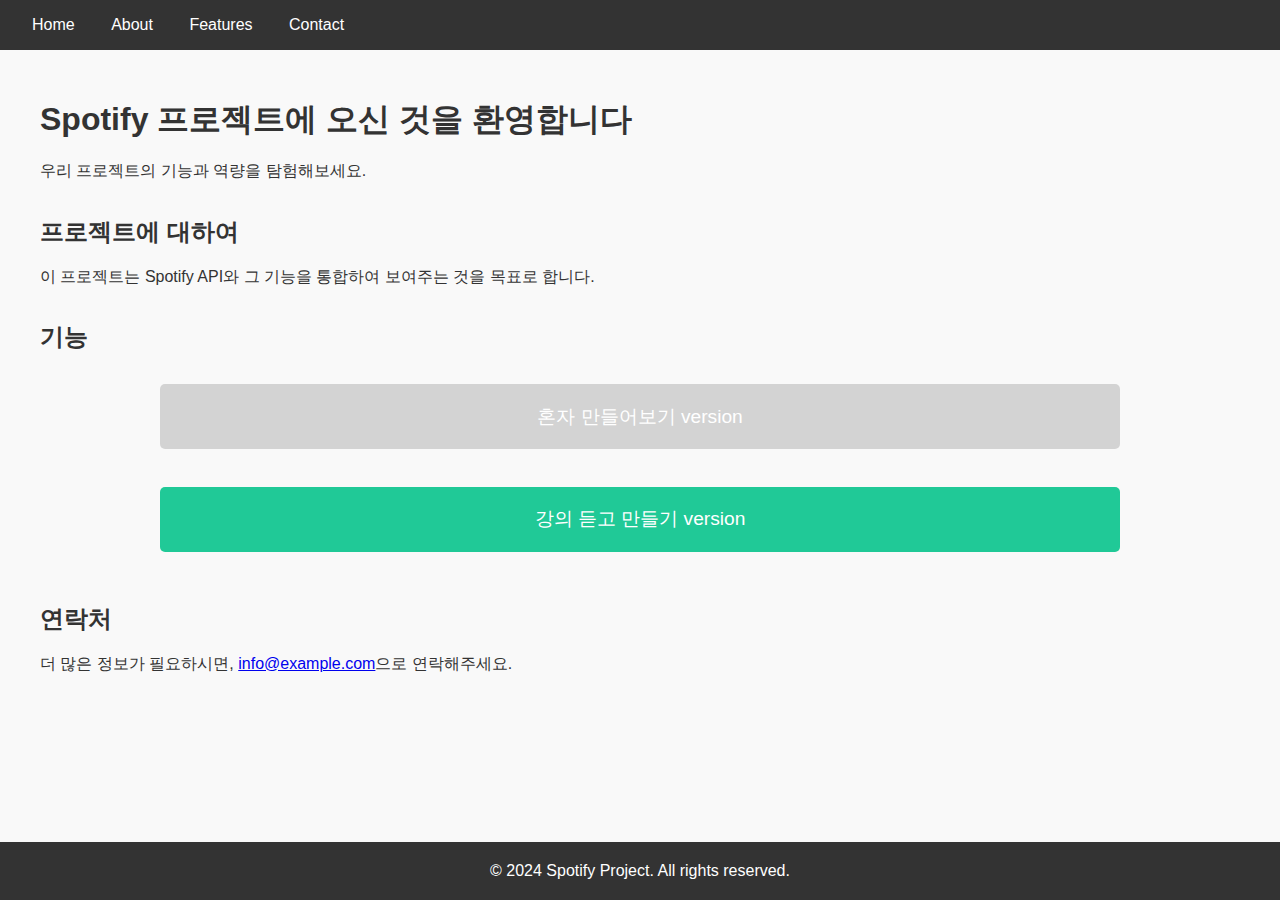
<file: search.html>
<!DOCTYPE html>
<html lang="ko">
<head>
    <meta charset="UTF-8">
    <meta name="viewport" content="width=device-width, initial-scale=1.0">
    <title>Spotify Project</title>
    <link rel="stylesheet" href="./css/styles.css">
</head>
<body>
    <header class="navbar">
        <nav>
            <a href="#home">Home</a>
            <a href="#about">About</a>
            <a href="#features">Features</a>
            <a href="#contact">Contact</a>
        </nav>
    </header>

    <main class="container">
        <section id="home" class="section">
            <h1>Spotify 프로젝트에 오신 것을 환영합니다</h1>
            <p>우리 프로젝트의 기능과 역량을 탐험해보세요.</p>
        </section>

        <section id="about" class="section">
            <h2>프로젝트에 대하여</h2>
            <p>이 프로젝트는 Spotify API와 그 기능을 통합하여 보여주는 것을 목표로 합니다.</p>
        </section>

        <section id="features" class="section">
            <h2>기능</h2>
            <div class="feature-button">
                <button class="btn alone">혼자 만들어보기 version</button>
                <button class="btn lecture">강의 듣고 만들기 version</button>
            </div>
        </section>

        <section id="contact" class="section">
            <h2>연락처</h2>
            <p>더 많은 정보가 필요하시면, <a href="mailto:info@example.com">info@example.com</a>으로 연락해주세요.</p>
        </section>
    </main>

    <footer>
        <p>&copy; 2024 Spotify Project. All rights reserved.</p>
    </footer>
</body>
</html>
</file>
<file: css/styles.css>
/* 전체적인 디자인 통일성을 위한 기본 스타일 */
body {
    font-family: 'Arial', sans-serif;
    margin: 0;
    padding: 0;
    color: #333;
    background-color: #f9f9f9;
}

h1, h2, h3, h4, h5, h6 {
    color: #333;
    margin: 0.5em 0;
}

p {
    line-height: 1.6;
    margin: 1em 0;
}

/* 반응형 디자인을 위한 미디어 쿼리 */
@media (max-width: 768px) {
    body {
        padding: 1em;
    }

    .container {
        width: 100%;
        padding: 1em;
    }

    .nav-menu {
        display: flex;
        flex-direction: column;
        align-items: center;
    }

    .nav-item {
        margin: 0.5em 0;
    }
}

/* 네비게이션 스타일 */
.navbar {
    background-color: #333;
    color: #fff;
    padding: 1em;
    position: sticky;
    top: 0;
    width: 100%;
    z-index: 1000;
}

.navbar a {
    color: #fff;
    text-decoration: none;
    padding: 0.5em 1em;
}

.navbar a:hover {
    background-color: #575757;
}

/* 버튼 스타일 */
button {
    background-color: #007BFF;
    color: #fff;
    border: none;
    padding: 0.75em 1.5em;
    margin: 0.5em 0;
    border-radius: 5px;
    cursor: pointer;
    font-size: 1em;
}

button:hover {
    background-color: #0056b3;
}

/* 기능 섹션 스타일 */
.feature-button {
    display: flex;
    flex-direction: column;
    align-items: center;
}

.feature-button .btn {
    width: 80%;
    padding: 1em;
    margin: 1em 0;
    font-size: 1.2em;
    cursor: pointer;
    border-radius: 5px;
    border: none;
    color: white;
}

.feature-button .alone {
    background-color: #d3d3d3;
}

.feature-button .lecture {
    background-color: #20c997;
}

/* 콘텐츠 섹션 스타일 */
.container {
    max-width: 1200px;
    margin: 0 auto;
    padding: 2em;
}

.section {
    margin-bottom: 2em;
}

/* 푸터 스타일 */
footer {
    background-color: #333;
    color: #fff;
    text-align: center;
    padding: 1em 0;
    position: fixed;
    bottom: 0;
    width: 100%;
}

footer p {
    margin: 0;
}

/* 퍼포먼스 최적화 - 이미지 및 스크립트 최적화 예시 */
img {
    max-width: 100%;
    height: auto;
    display: block;
}
</file>
